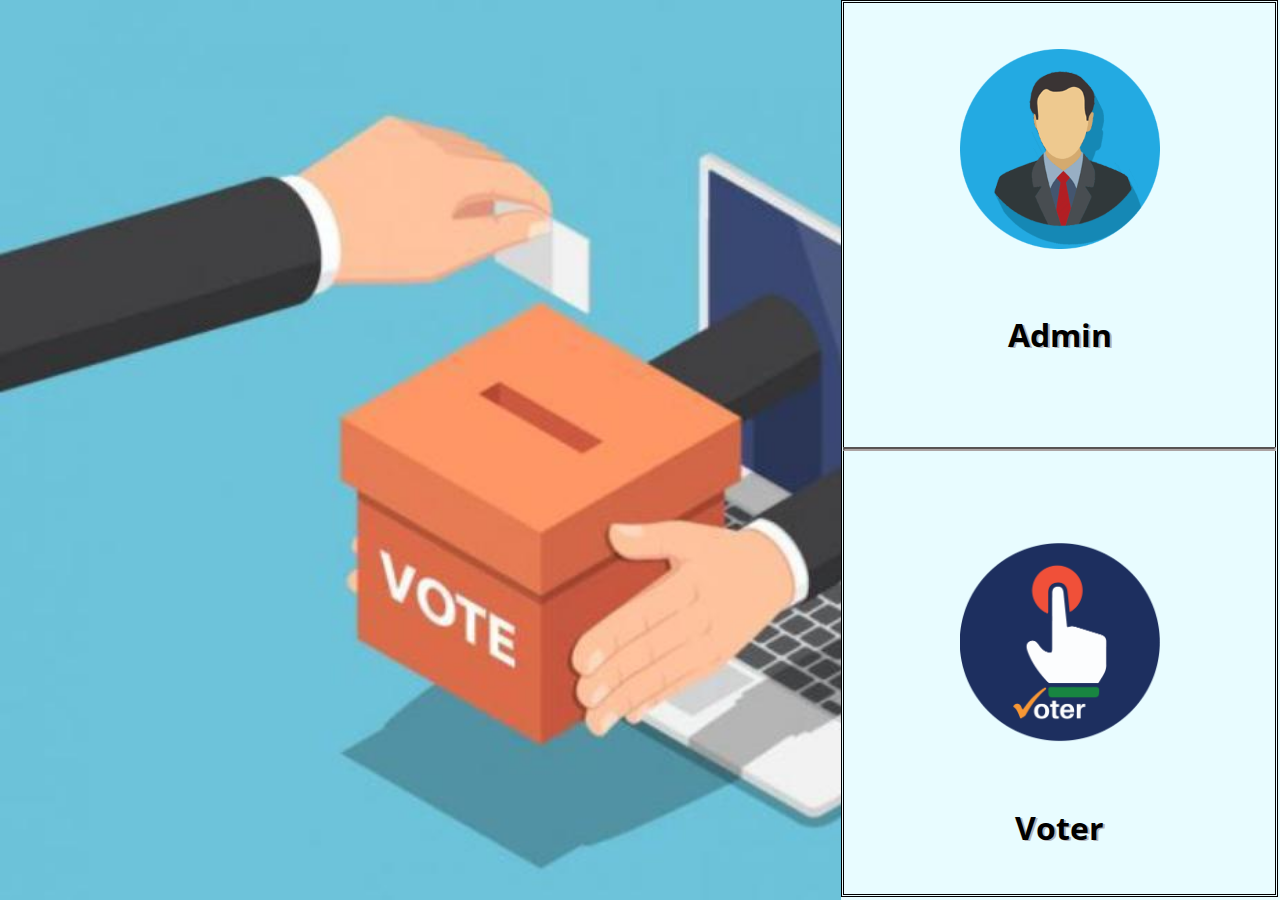
<file: index.html>
<!DOCTYPE html>
<html lang="en">

<head>
    <meta charset="UTF-8">
    <meta http-equiv="X-UA-Compatible" content="IE=edge">
    <meta name="viewport" content="width=device-width, initial-scale=1.0">
    <link href="https://fonts.googleapis.com/css2?family=Noto+Sans+JP:wght@100&display=swap" rel="stylesheet">
    <link
        href="https://fonts.googleapis.com/css?family=Open+Sans:300,300i,400,400i,600,600i,700,700i|Raleway:300,300i,400,400i,500,500i,600,600i,700,700i|Poppins:300,300i,400,400i,500,500i,600,600i,700,700i"
        rel="stylesheet">
    <link rel="stylesheet" href="css/index.css">
    <title>ONLINE ELECTION</title>
</head>
<style>
    * {
        margin: 0px;
        padding: 0px;
    }

    body {
        background-color: #e8fcff;
    }
</style>

<body>
    <div id="home">
        <div class="container">
            <button id="Admin" class="btn"><a href="admin/login.php"><img src="img/admin.png" alt="Admin"></a></button>
            <h1>Admin</h1>
            <hr id="line">
            <button id="Voter" class="btn"><a href="voter/1_main.html"><img src="img/voter.png" alt="Voter"></a></button>
            <h1>Voter</h1>
        </div>
    </div>
</body>

</html>
</file>
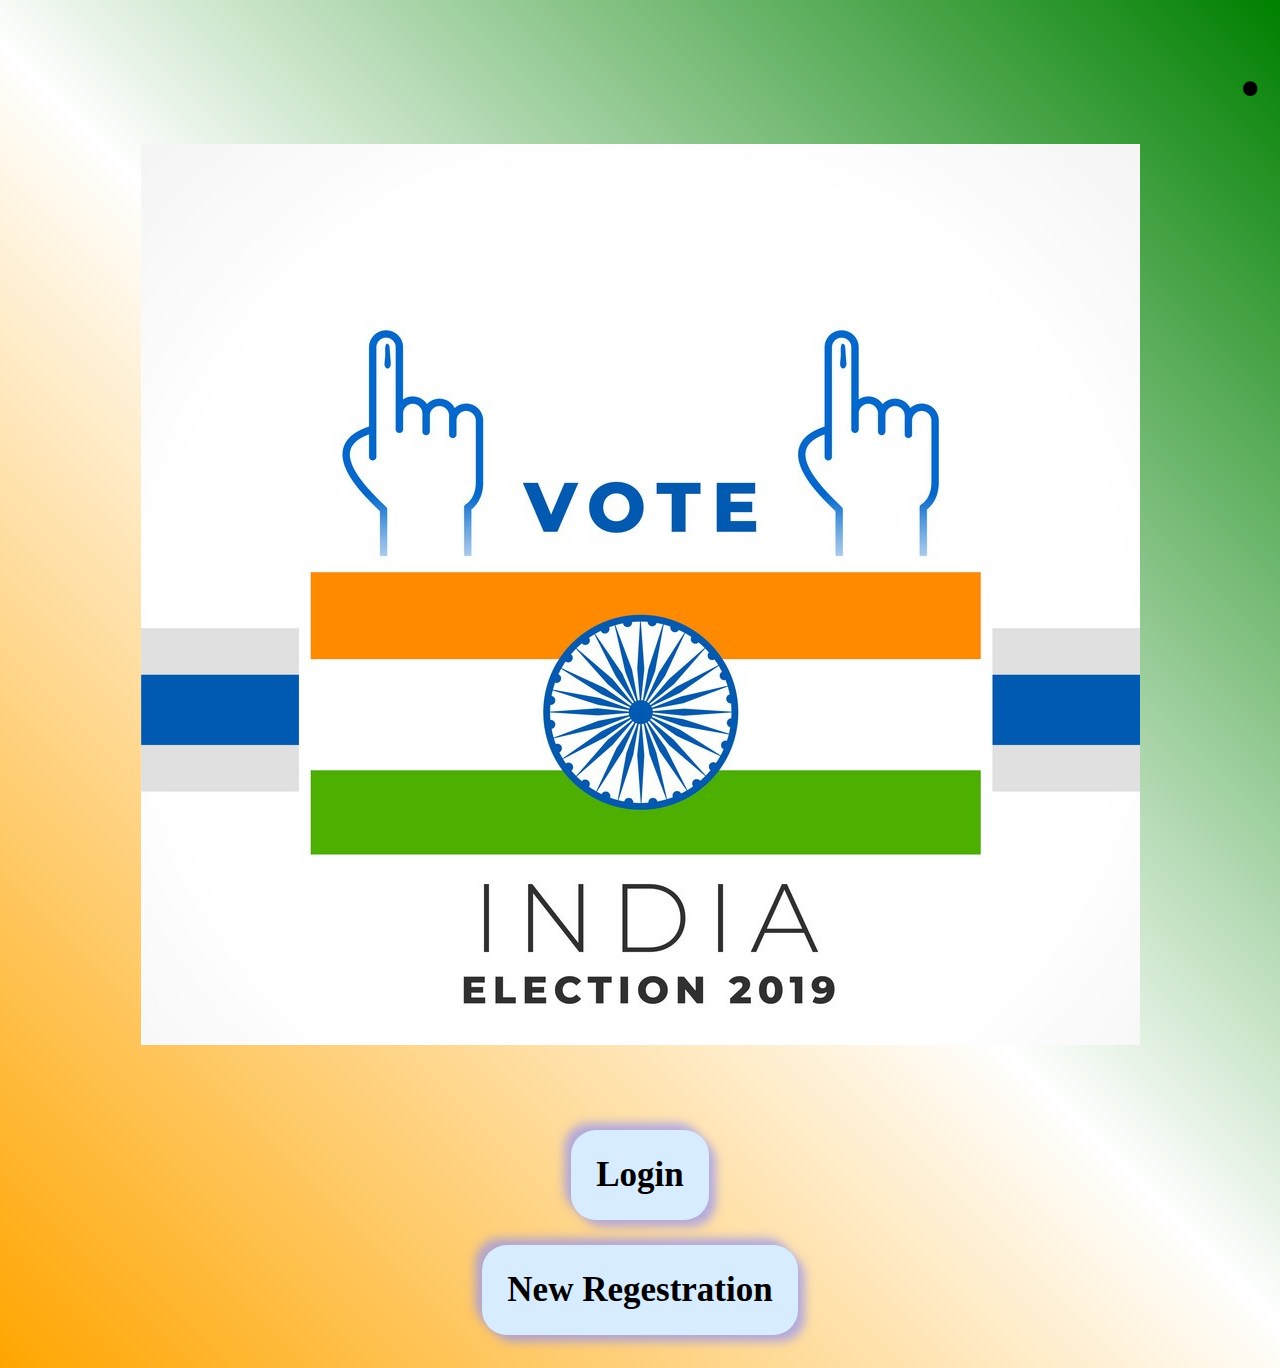
<file: voter/1_main.html>
<!DOCTYPE html>
<html lang="en">
<head>
    <meta charset="UTF-8">
    <meta http-equiv="X-UA-Compatible" content="IE=edge">
    <meta name="viewport" content="width=device-width, initial-scale=1.0">
    <title>Vote India</title>
</head>
<link rel="preconnect" href="https://fonts.gstatic.com">
<link href="https://fonts.googleapis.com/css2?family=Source+Code+Pro:ital@1&display=swap" rel="stylesheet">
<style>
    .run{
        display: flex;
        justify-content: center;
        align-items: center;
        margin-bottom: 25px;
        font-size: 5.5rem;
        font-family: 'Source Code Pro', monospace;
    }
    .image{
        display: flex;
        justify-content: center;
        align-items: center;
        width: auto;
    }
    .optn{
        display: flex;
        flex-direction: column;
        align-items: center;
        justify-content: center;
        margin-top: 35px;
        padding: 25px;
    }
    .optn a{
        background-color: rgb(215, 237, 255);
        text-decoration: none;
        font-weight: bolder;
        color: black;
        font-size: 35px;
        padding: 25px;
        margin-top: 25px;
        border-radius: 25px;
        box-shadow: 7px 7px 10px rgba(147, 147, 245, 0.685), -7px -7px 10px rgba(147, 147, 245, 0.685);
        transition: box-shadow 0.5s;
    }

    .optn a:hover{
        box-shadow: 7px 7px 10px rgba(130, 252, 100, 0.836), -7px -7px 10px rgba(131, 252, 100, 0.836);
    }
/* <body style="background-color: aquamarine;"> */
</style>
<body style="background-image: linear-gradient(45deg, orange,white,green);">
    <div class="run">
        <marquee behavior="" direction="">...Vote India And Choose Correct Leader...</marquee>
    </div>
    <div class="image">
        <img src="images/1.jpg" alt="" srcset="">
    </div>
    <div class="optn">
        <a href="2_login.html" id="1">Login</a>
        <a href="1_reg.html" id = "2">New Regestration</a>
    </div>
</body>
</html>
</file>
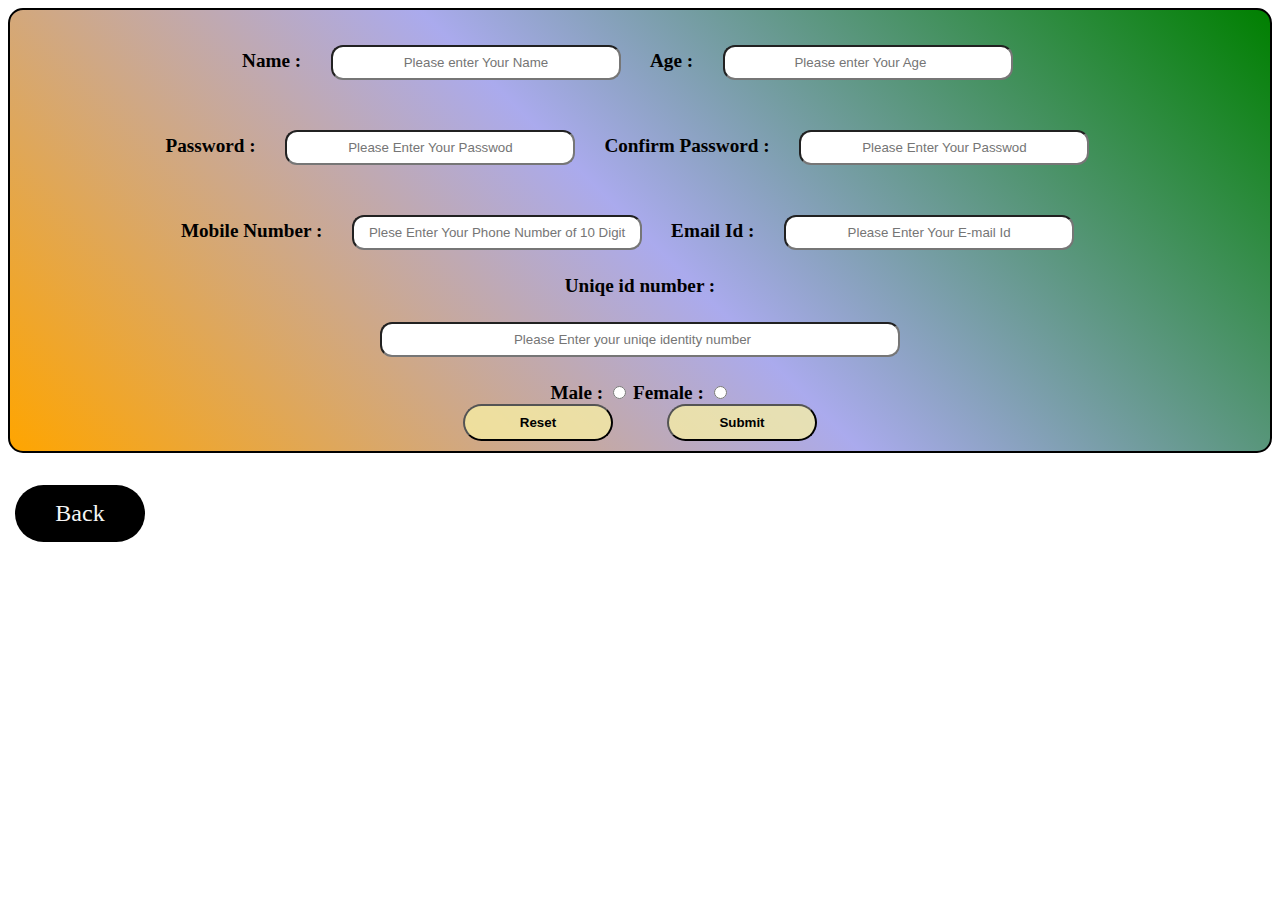
<file: voter/1_reg.html>
<!DOCTYPE html>
<html lang="en">

<head>
    <meta charset="UTF-8">
    <meta http-equiv="X-UA-Compatible" content="IE=edge">
    <meta name="viewport" content="width=device-width, initial-scale=1.0">
    <title>Regestration Page | Vote India</title>
</head>
<style>
    .form {
        /* background-color: rgb(205, 238, 248); */
        background-image: linear-gradient(45deg, orange,rgba(159, 159, 235, 0.884),green);
        border-radius: 15px;
        display: flex;
        flex-direction: column;
        justify-content: center;
        align-items: center;
        padding: 10px;
        border: 2px solid black;
    }

    p {
        display: inline;
        font-weight: bolder;
        font-size: 1.2rem;
    }

    .name_age input {
        padding: 8px;
        width: 270px;
        border-radius: 12px;
        margin: 25px;
        transition: all 0.5s;
        text-align: center;
    }

    .name_age input:focus {
        background-color: lemonchiffon;
        border-radius: 25px;
    }

    .password p {
        display: inline;
    }

    .password input {
        padding: 8px;
        width: 270px;
        border-radius: 12px;
        margin: 25px;
        transition: all 0.5s;
        text-align: center;
    }

    .password input:focus {
        background-color: lemonchiffon;
        border-radius: 25px;
    }

    .contact input {
        padding: 8px;
        width: 270px;
        border-radius: 12px;
        margin: 25px;
        transition: all 0.5s;
        text-align: center;
    }

    .contact input:focus {
        background-color: lemonchiffon;
        border-radius: 25px;
    }

    .uid_input input {
        padding: 8px;
        width: 500px;
        border-radius: 12px;
        margin: 25px;
        text-align: center;
        transition: all 0.5s;
    }

    .uid_input input:focus {
        background-color: lemonchiffon;
        border-radius: 25px;
    }

    .reset_submit input {
        padding: 9px;
        margin-left: 25px;
        margin-right: 25px;
        width: 150px;
        border-radius: 120px;
        background-color: rgba(248, 240, 164, 0.76);
        font-weight: bolder;
    }

    .back {
        padding: 7px;
        margin-top: 25px;
    }

    .back a {
        text-decoration: none;
        color: whitesmoke;
        font-size: 1.5rem;
        padding: 15px;
        border-radius: 120px;
        width: 50px;
        background-color: black;
        display: block;
        width: 100px;
        text-align: center;
        font-weight: 500px;
    }

    .back a:hover {
        color: black;
        background-color: rgb(180, 243, 245);
    }
</style>

<body>
    <div class="form">
        <center>
            <form action="2_alert.php" method="post" enctype="multipart/form-data">
                <center>
                    <div class="name_age">
                        <p>Name : </p><input type="text" name="voter_name" placeholder="Please enter Your Name"
                            required>
                        <p>Age : </p><input type="number" name="voter_age" placeholder="Please enter Your Age" required>
                    </div>
                </center>
                <center>
                    <div class="password">
                        <p>Password : </p> <input type="password" name="password"
                            placeholder="Please Enter Your Passwod" required>
                        <p>Confirm Password : </p> <input type="password" name="confirm_password"
                            placeholder="Please Enter Your Passwod" required>
                    </div>
                </center>
                <center>
                    <div class="contact">
                        <p>Mobile Number : </p> <input type="tel" name="Phone_number"
                            placeholder="Plese Enter Your Phone Number of 10 Digit" required>
                        <p>Email Id : </p> <input type="email" name="email_id" placeholder="Please Enter Your E-mail Id"
                            required>
                    </div>
                </center>
                <center>
                    <div class="uid">
                        <p>Uniqe id number : </p>
                        <div class="uid_input">
                            <input type="number" name="uid_num" placeholder="Please Enter your uniqe identity number"
                                required>
                        </div>
                    </div>
                </center>
                <div class="gender">
                    <center>
                        <p>Male : </p> <input type="radio" name="Gender" id="Gender" value="Male">
                        <p>Female : </p> <input type="radio" name="Gender" id="Gender" value="Female">
                    </center>
                </div>
                <center>
                    <div class="reset_submit">
                        <input type="reset" value="Reset">
                        <input type="submit" value="Submit">
                    </div>
                </center>
            </form>
        </center>
    </div>
    <!-- Back Btn -->
    <div class="back">
        <a href="1_main.html">Back</a>
    </div>
</body>

</html>
</file>
<file: css/index.css>
.container{
    display: flex;
    flex-direction: column;
    align-items: center;
    justify-content: space-around;
    border: 3px double black;
    width: 33.7vw;
    left: 65.7vw;
    position: relative;
    height: 99vh;
}
#home::before{
    content: "";
    z-index: -1;
    position: absolute;
    top: 0px;
    height: 100vh;
    width: 65.7vw;
    background: url(../img/B.jpg) no-repeat 0px 0px/cover;
    left: 0px;
}
button + h1{
    font-family: "Open Sans", sans-serif;
    text-shadow: 2px 1px 0px #b3b4b9;
    margin-top: -30px;
}
#Admin{
    border: none;
    background:none;
}
#Voter{
    border: none;
    background:none;
}
#Admin:hover,#Voter:hover{
    background:black;
    border-radius: 22px;
}
.btn img{
    width:200px;
    height:200px;
}
#line{
    border-width: 2px;
    border-color: #aba3a3;
    width: 33.5vw;
}
</file>
